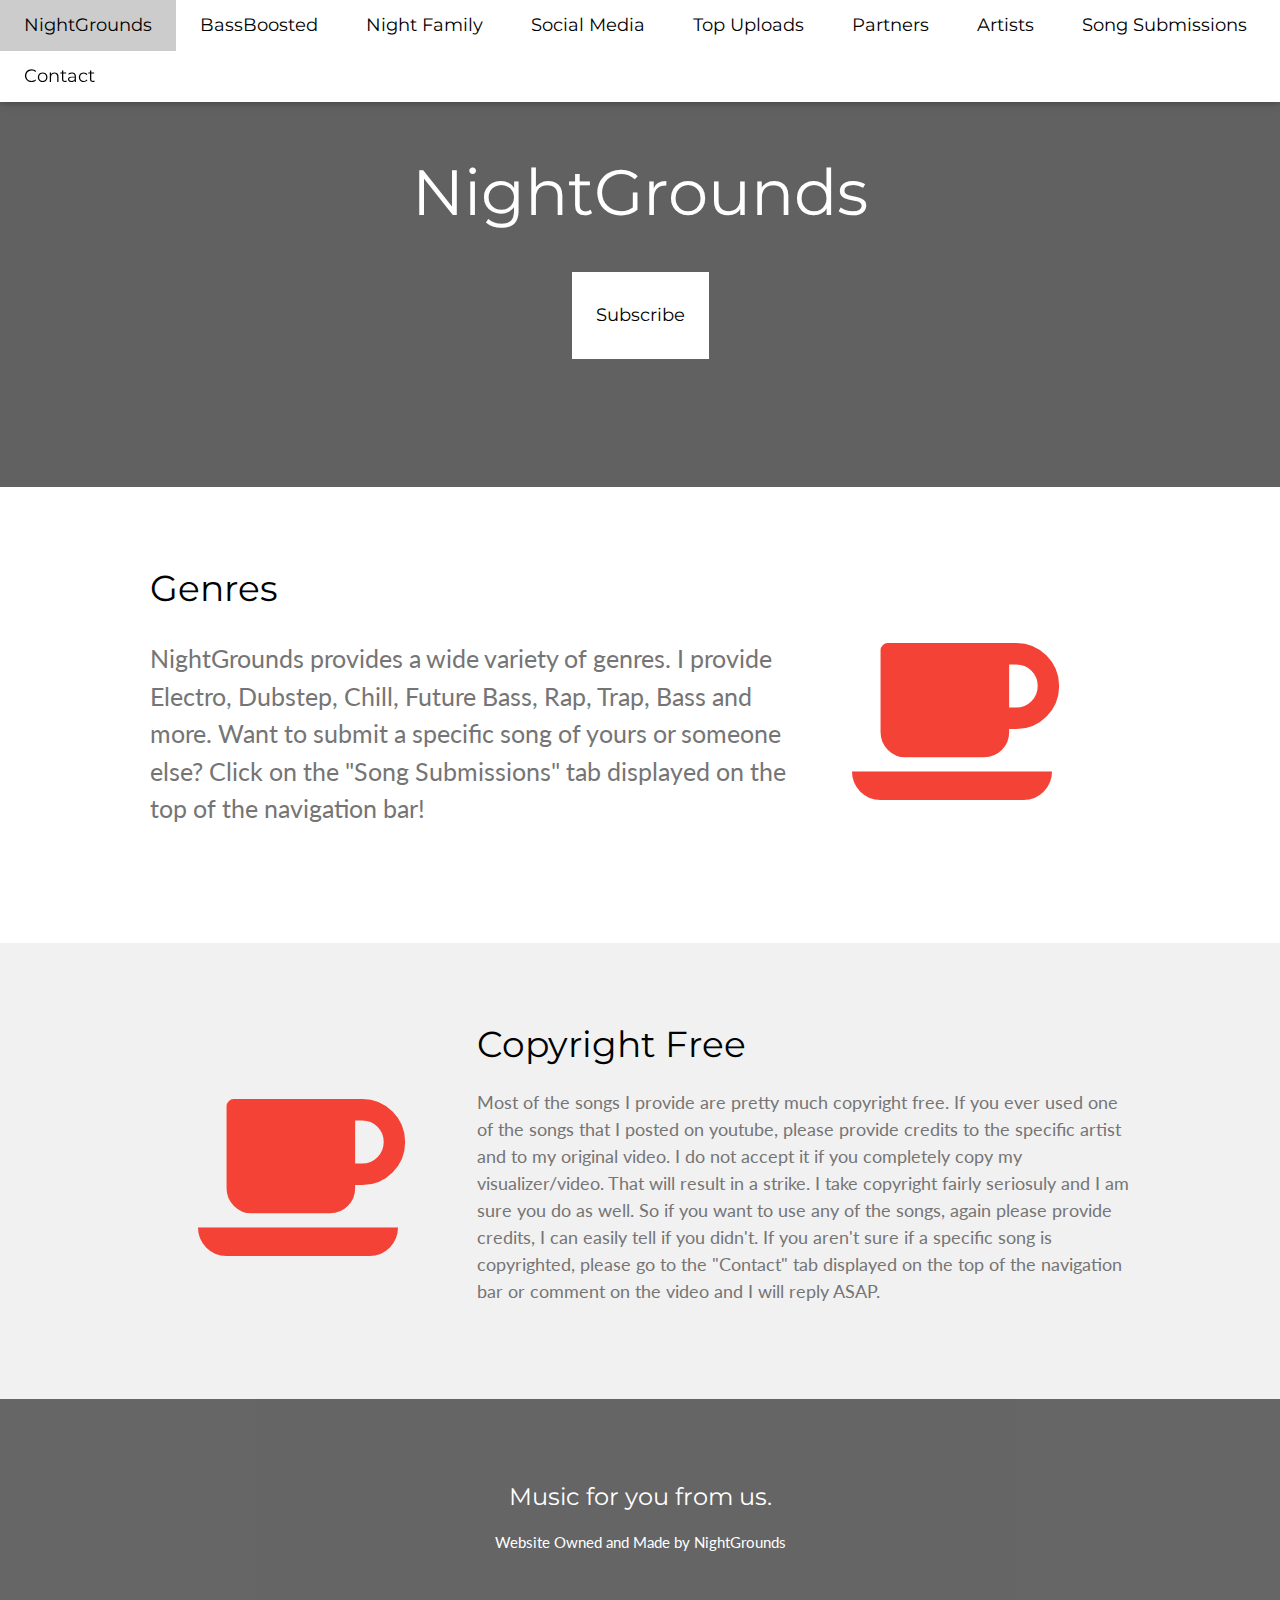
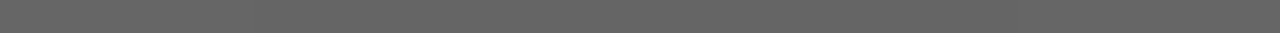
<file: index.html>
<!DOCTYPE html>
<html>
<title>NightGrounds</title>
<meta charset="UTF-8">
<meta name="viewport" content="width=device-width, initial-scale=1">
<link rel="stylesheet" href="stylesheet1.css">
<link rel="stylesheet" href="https://fonts.googleapis.com/css?family=Lato">
<link rel="stylesheet" href="https://fonts.googleapis.com/css?family=Montserrat">
<link rel="stylesheet" href="https://cdnjs.cloudflare.com/ajax/libs/font-awesome/4.7.0/css/font-awesome.min.css">
<style>
body,h1,h2,h3,h4,h5,h6 {font-family: "Lato", sans-serif}
.w3-bar,h1,button {font-family: "Montserrat", sans-serif}
.fa-anchor,.fa-coffee {font-size:200px}
</style>
<body>

<!-- Navbar -->
<div class="w3-top">
  <div class="w3-bar w3-white w3-card-2 w3-left-align w3-large">
    <a class="w3-bar-item w3-button w3-hide-medium w3-hide-large w3-right w3-padding-large w3-hover-white w3-large w3-dark-grey" href="javascript:void(0);" onclick="myFunction()" title="Toggle Navigation Menu"><i class="fa fa-bars"></i></a>
    <a href="index.html" class="w3-bar-item w3-button w3-padding-large w3-white">NightGrounds</a>
    <a href="bassboosted.html" class="w3-bar-item w3-button w3-hide-small w3-padding-large w3-hover-white">BassBoosted</a>
    <a href="nightfamily.html" class="w3-bar-item w3-button w3-hide-small w3-padding-large w3-hover-white">Night Family</a>
    <a href="socialmedia.html" class="w3-bar-item w3-button w3-hide-small w3-padding-large w3-hover-white">Social Media</a>
    <a href="topuploads.html" class="w3-bar-item w3-button w3-hide-small w3-padding-large w3-hover-white">Top Uploads</a>
    <a href="partners.html" class="w3-bar-item w3-button w3-hide-small w3-padding-large w3-hover-white">Partners</a>
    <a href="artists.html" class="w3-bar-item w3-button w3-hide-small w3-padding-large w3-hover-white">Artists</a>
    <a href="submissions.html" class="w3-bar-item w3-button w3-hide-small w3-padding-large w3-hover-white">Song Submissions</a>
    <a href="contact.html" class="w3-bar-item w3-button w3-hide-small w3-padding-large w3-hover-white">Contact</a>
  </div>

  <!-- Navbar on small screens -->
  <div id="navDemo" class="w3-bar-block w3-white w3-hide w3-hide-large w3-hide-medium w3-large">
    <a href="index.html" class="w3-bar-item w3-button w3-padding-large w3-white">NightGrounds</a>
    <a href="bassboosted.html" class="w3-bar-item w3-button w3-padding-large w3-hover-white">BassBoosted</a>
    <a href="nightfamily.html" class="w3-bar-item w3-button w3-padding-large w3-hover-white">Night Family</a>
    <a href="socialmedia.html" class="w3-bar-item w3-button w3-padding-large w3-hover-white">Social Media</a>
    <a href="topuploads.html" class="w3-bar-item w3-button w3-padding-large w3-hover-white">Top Uploads</a>
    <a href="partners.html" class="w3-bar-item w3-button w3-padding-large w3-hover-white">Partners</a>
    <a href="artists.html" class="w3-bar-item w3-button w3-padding-large w3-hover-white">Artists</a>
    <a href="submissions.html" class="w3-bar-item w3-button w3-padding-large w3-hover-white">Song Submissions</a>
    <a href="contact.html" class="w3-bar-item w3-button w3-padding-large w3-hover-white">Contact</a>
  </div>
</div>

<!-- Header -->
<header class="w3-container w3-dark-grey w3-center" style="padding:128px 16px">
  <h1 class="w3-margin w3-jumbo">NightGrounds</h1>
  <a href="https://www.youtube.com/channel/UC54p-HPolYomSZv9WicvOBw?sub_confirmation=1" style="text-decoration: none;"><button class="w3-button w3-white w3-padding-large w3-large w3-margin-top"><p style="font-color:black;">Subscribe</p></button></a>
</header>

<!-- First Grid -->
<div class="w3-row-padding w3-padding-64 w3-container">
  <div class="w3-content">
    <div class="w3-twothird">
      <h1>Genres</h1>
      <p class="w3-text-grey" style="font-size: 25px;">NightGrounds provides a wide variety of genres. I provide Electro, Dubstep, Chill, Future Bass, Rap, Trap, Bass and more. Want to submit a specific song of yours or someone else? Click on the "Song Submissions" tab displayed on the top of the navigation bar!</p>
    </div>
    <div class="w3-third w3-center">
      <i class="fa fa-coffee w3-padding-64 w3-text-color w3-margin-right"></i>
    </div>
  </div>
</div>

<!-- Second Grid -->
<div class="w3-row-padding w3-light-grey w3-padding-64 w3-container">
  <div class="w3-content">
    <div class="w3-third w3-center">
      <i class="fa fa-coffee w3-padding-64 w3-text-color w3-margin-right"></i>
    </div>

    <div class="w3-twothird">
      <h1>Copyright Free</h1>
      <p class="w3-text-grey" style="font-size: 18px;">Most of the songs I provide are pretty much copyright free. If you ever used one of the songs that I posted on youtube, please provide credits to the specific artist and to my original video. I do not accept it if you completely copy my visualizer/video. That will result in a strike. I take copyright fairly seriosuly and I am sure you do as well. So if you want to use any of the songs, again please provide credits, I can easily tell if you didn't. If you aren't sure if a specific song is copyrighted, please go to the "Contact" tab displayed on the top of the navigation bar or comment on the video and I will reply ASAP.</p>
    </div>
  </div>
</div>

<div class="w3-container w3-black w3-center w3-opacity w3-padding-64">
    <h1 class="w3-margin w3-xlarge">Music for you from us.</h1>
    <center>
     <p>Website Owned and Made by NightGrounds</p>
     </center>
</div>

<script>
// Used to toggle the menu on small screens when clicking on the menu button
function myFunction() {
    var x = document.getElementById("navDemo");
    if (x.className.indexOf("w3-show") == -1) {
        x.className += " w3-show";
    } else {
        x.className = x.className.replace(" w3-show", "");
    }
}
</script>

</body>
</html>
</file>
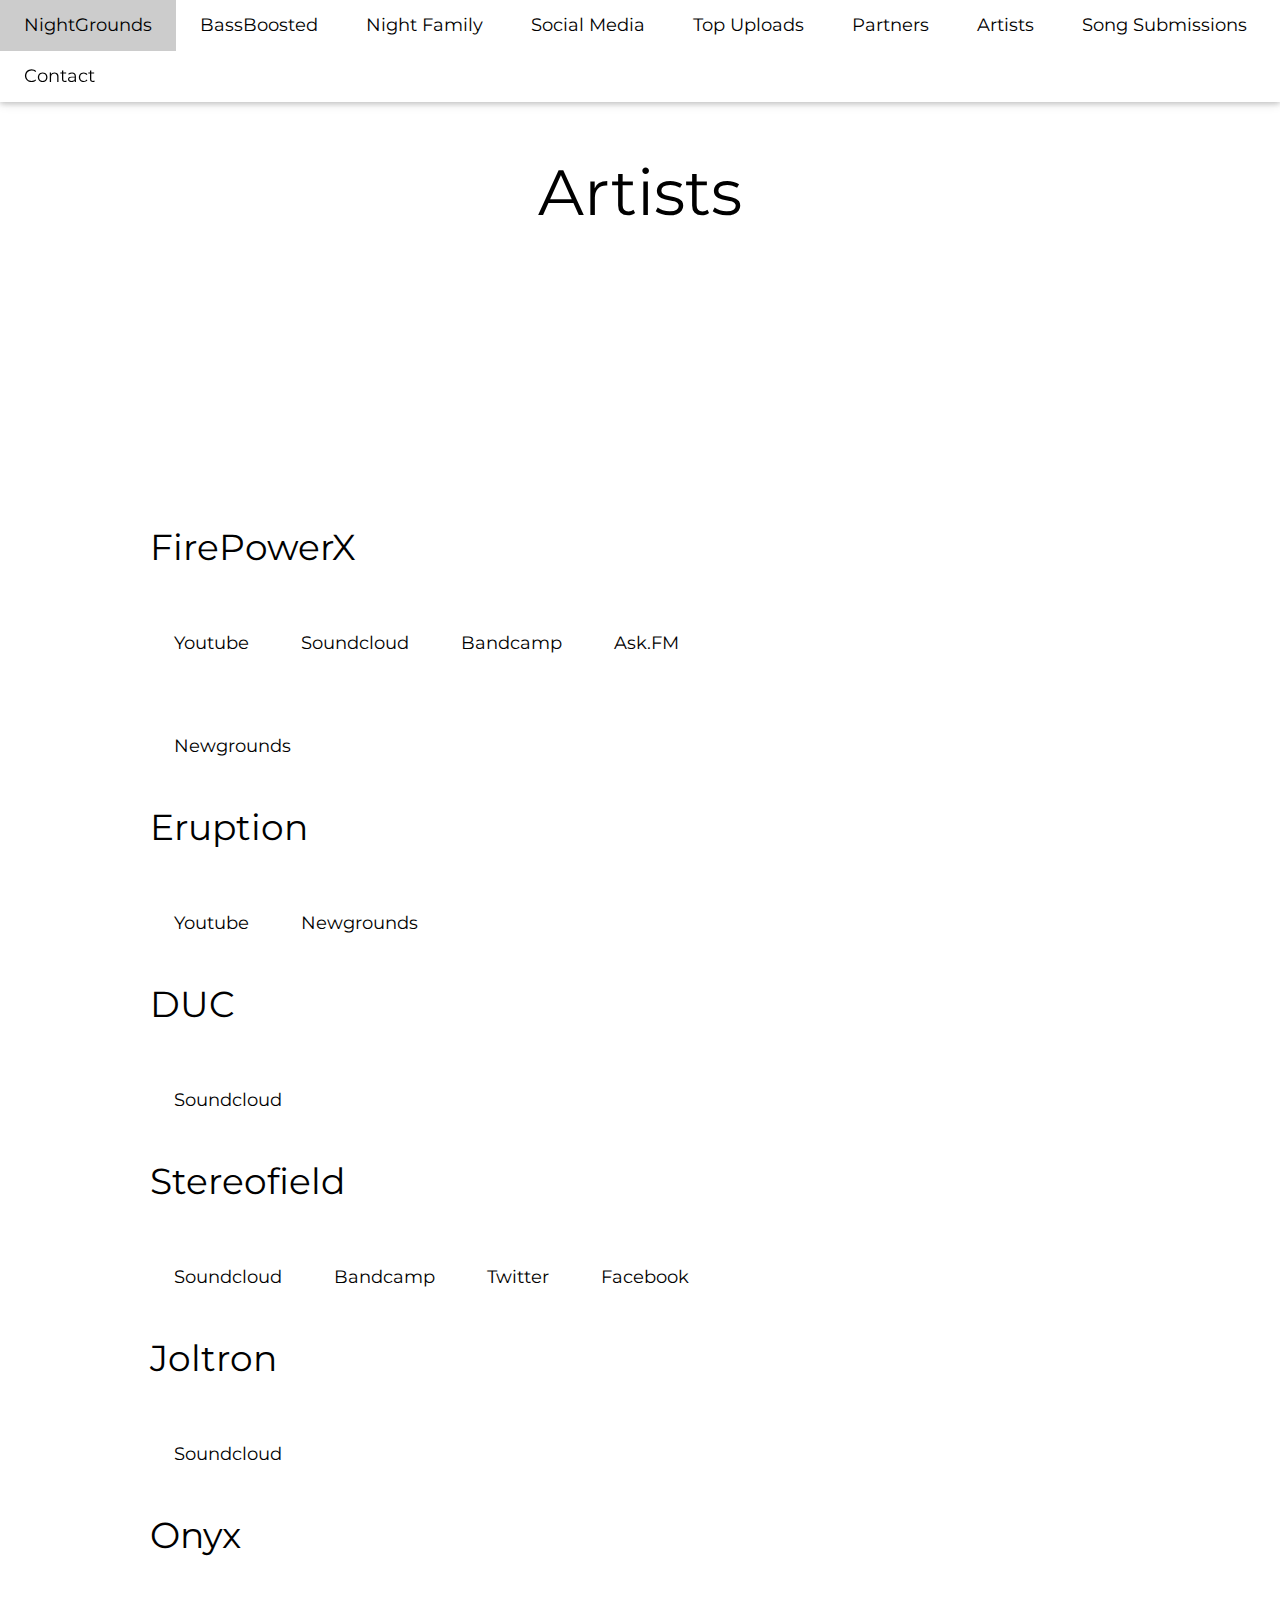
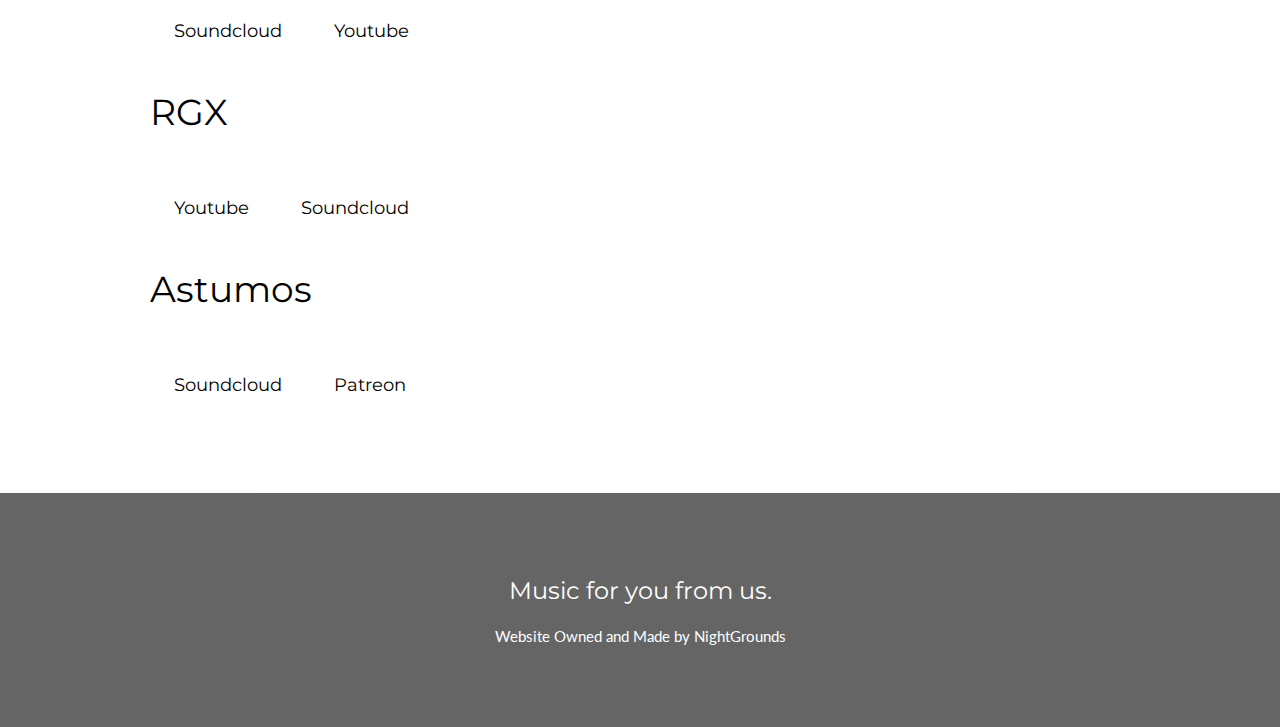
<file: artists.html>
<!DOCTYPE html>
<html>
<title>NightGrounds</title>
<meta charset="UTF-8">
<meta name="viewport" content="width=device-width, initial-scale=1">
<link rel="stylesheet" href="stylesheet1.css">
<link rel="stylesheet" href="https://fonts.googleapis.com/css?family=Lato">
<link rel="stylesheet" href="https://fonts.googleapis.com/css?family=Montserrat">
<link rel="stylesheet" href="https://cdnjs.cloudflare.com/ajax/libs/font-awesome/4.7.0/css/font-awesome.min.css">
<style>
body,h1,h2,h3,h4,h5,h6 {font-family: "Lato", sans-serif}
.w3-bar,h1,button {font-family: "Montserrat", sans-serif}
.fa-anchor,.fa-coffee {font-size:200px}
</style>
<body>

<!-- Navbar -->
<div class="w3-top">
  <div class="w3-bar w3-white w3-card-2 w3-left-align w3-large">
    <a class="w3-bar-item w3-button w3-hide-medium w3-hide-large w3-right w3-padding-large w3-hover-white w3-large w3-blue" href="javascript:void(0);" onclick="myFunction()" title="Toggle Navigation Menu"><i class="fa fa-bars"></i></a>
    <a href="index.html" class="w3-bar-item w3-button w3-padding-large w3-white">NightGrounds</a>
    <a href="bassboosted.html" class="w3-bar-item w3-button w3-hide-small w3-padding-large w3-hover-white">BassBoosted</a>
    <a href="nightfamily.html" class="w3-bar-item w3-button w3-hide-small w3-padding-large w3-hover-white">Night Family</a>
    <a href="socialmedia.html" class="w3-bar-item w3-button w3-hide-small w3-padding-large w3-hover-white">Social Media</a>
    <a href="topuploads.html" class="w3-bar-item w3-button w3-hide-small w3-padding-large w3-hover-white">Top Uploads</a>
    <a href="partners.html" class="w3-bar-item w3-button w3-hide-small w3-padding-large w3-hover-white">Partners</a>
    <a href="artists.html" class="w3-bar-item w3-button w3-hide-small w3-padding-large w3-hover-white">Artists</a>
    <a href="submissions.html" class="w3-bar-item w3-button w3-hide-small w3-padding-large w3-hover-white">Song Submissions</a>
    <a href="contact.html" class="w3-bar-item w3-button w3-hide-small w3-padding-large w3-hover-white">Contact</a>
  </div>

  <!-- Navbar on small screens -->
  <div id="navDemo" class="w3-bar-block w3-white w3-hide w3-hide-large w3-hide-medium w3-large">
    <a href="index.html" class="w3-bar-item w3-button w3-padding-large w3-white">NightGrounds</a>
    <a href="bassboosted.html" class="w3-bar-item w3-button w3-padding-large w3-hover-white">BassBoosted</a>
    <a href="nightfamily.html" class="w3-bar-item w3-button w3-padding-large w3-hover-white">Night Family</a>
    <a href="socialmedia.html" class="w3-bar-item w3-button w3-padding-large w3-hover-white">Social Media</a>
    <a href="topuploads.html" class="w3-bar-item w3-button w3-padding-large w3-hover-white">Top Uploads</a>
    <a href="partners.html" class="w3-bar-item w3-button w3-padding-large w3-hover-white">Partners</a>
    <a href="artists.html" class="w3-bar-item w3-button w3-padding-large w3-hover-white">Artists</a>
    <a href="submissions.html" class="w3-bar-item w3-button w3-padding-large w3-hover-white">Song Submissions</a>
    <a href="contact.html" class="w3-bar-item w3-button w3-padding-large w3-hover-white">Contact</a>
  </div>
</div>

<!-- Header -->
<header class="w3-container w3-blue w3-center" style="padding:128px 16px">
  <h1 class="w3-margin w3-jumbo">Artists</h1>
  <a style="text-decoration: none;"><button class="w3-color w3-padding-large w3-large w3-margin-top" style="opacity: 0;"><p style="font-color:black;"></p></button></a>
</header>

<!-- First Grid -->
<div class="w3-row-padding w3-padding-64 w3-container">
  <div class="w3-content">
    <div class="w3-twothird">
      <h1>FirePowerX</h1>
      <a href="https://www.youtube.com/channel/UCOfEFzBXIGqqn5FofBQXJkg" style="text-decoration: none;">
        <button class="w3-button w3-blue w3-padding-large w3-large w3-margin-top">
          <p style="font-color:black;">
            Youtube
          </p>
        </button>
      </a>

      <a href="https://soundcloud.com/firepowerxmusic" style="text-decoration: none;">
        <button class="w3-button w3-blue w3-padding-large w3-large w3-margin-top">
          <p style="font-color:black;">
            Soundcloud
          </p>
        </button>
      </a>

      <a href="https://firepowerx.bandcamp.com/" style="text-decoration: none;">
        <button class="w3-button w3-blue w3-padding-large w3-large w3-margin-top">
          <p style="font-color:black;">
            Bandcamp
          </p>
        </button>
      </a>

      <a href="http://ask.fm/FirePowerX" style="text-decoration: none;">
        <button class="w3-button w3-blue w3-padding-large w3-large w3-margin-top">
          <p style="font-color:black;">
            Ask.FM
          </p>
        </button>
      </a>

      <a href="http://firepowerx.newgrounds.com/" style="text-decoration: none;">
        <button class="w3-button w3-blue w3-padding-large w3-large w3-margin-top">
          <p style="font-color:black;">
            Newgrounds
          </p>
        </button>
      </a>


      <h1>Eruption</h1>
      <a href="https://www.youtube.com/channel/UCAWSus79WMp4a09m2pY0SjQ" style="text-decoration: none;">
        <button class="w3-button w3-blue w3-padding-large w3-large w3-margin-top">
          <p style="font-color:black;">
            Youtube
          </p>
        </button>
      </a>

      <a href="http://3ruptiongamez.newgrounds.com/" style="text-decoration: none;">
        <button class="w3-button w3-blue w3-padding-large w3-large w3-margin-top">
          <p style="font-color:black;">
            Newgrounds
          </p>
        </button>
      </a>


      <h1>DUC</h1>
      <a href="https://www.soundcloud.com/officialduc" style="text-decoration: none;">
        <button class="w3-button w3-blue w3-padding-large w3-large w3-margin-top">
          <p style="font-color:black;">
            Soundcloud
          </p>
        </button>
      </a>


      <h1>Stereofield</h1>
      <a href="https://soundcloud.com/stereofld" style="text-decoration: none;">
        <button class="w3-button w3-blue w3-padding-large w3-large w3-margin-top">
          <p style="font-color:black;">
            Soundcloud
          </p>
        </button>
      </a>

      <a href="https://stereofield2015.bandcamp.com/" style="text-decoration: none;">
        <button class="w3-button w3-blue w3-padding-large w3-large w3-margin-top">
          <p style="font-color:black;">
            Bandcamp
          </p>
        </button>
      </a>

      <a href="http://twitter.com/stereofield2015" style="text-decoration: none;">
        <button class="w3-button w3-blue w3-padding-large w3-large w3-margin-top">
          <p style="font-color:black;">
            Twitter
          </p>
        </button>
      </a>

      <a href="http://fb.me/stereofld" style="text-decoration: none;">
        <button class="w3-button w3-blue w3-padding-large w3-large w3-margin-top">
          <p style="font-color:black;">
            Facebook
          </p>
        </button>
      </a>


      <h1>Joltron</h1>
      <a href="https://soundcloud.com/joltronofficial" style="text-decoration: none;">
        <button class="w3-button w3-blue w3-padding-large w3-large w3-margin-top">
          <p style="font-color:black;">
            Soundcloud
          </p>
        </button>
      </a>


      <h1>Onyx</h1>
      <a href="https://soundcloud.com/user-745222585" style="text-decoration: none;">
        <button class="w3-button w3-blue w3-padding-large w3-large w3-margin-top">
          <p style="font-color:black;">
            Soundcloud
          </p>
        </button>
      </a>

      <a href="https://www.youtube.com/channel/UCIQId9YpRp0c4LKvz6wxEhw" style="text-decoration: none;">
        <button class="w3-button w3-blue w3-padding-large w3-large w3-margin-top">
          <p style="font-color:black;">
            Youtube
          </p>
        </button>
      </a>


      <h1>RGX</h1>
      <a href="https://www.youtube.com/channel/UCu20nXSCUL8rW8mChQXpTfQ" style="text-decoration: none;">
        <button class="w3-button w3-blue w3-padding-large w3-large w3-margin-top">
          <p style="font-color:black;">
            Youtube
          </p>
        </button>
      </a>

      <a href="https://soundcloud.com/roughgeneratorxarmy" style="text-decoration: none;">
        <button class="w3-button w3-blue w3-padding-large w3-large w3-margin-top">
          <p style="font-color:black;">
            Soundcloud
          </p>
        </button>
      </a>


      <h1>Astumos</h1>
      <a href="https://soundcloud.com/astumos" style="text-decoration: none;">
        <button class="w3-button w3-blue w3-padding-large w3-large w3-margin-top">
          <p style="font-color:black;">
            Soundcloud
          </p>
        </button>
      </a>

      <a href="https://www.patreon.com/astumos" style="text-decoration: none;">
        <button class="w3-button w3-blue w3-padding-large w3-large w3-margin-top">
          <p style="font-color:black;">
            Patreon
          </p>
        </button>
      </a>

    </div>
  </div>
</div>

<div class="w3-container w3-black w3-center w3-opacity w3-padding-64">
    <h1 class="w3-margin w3-xlarge">Music for you from us.</h1>
    <center>
     <p>Website Owned and Made by NightGrounds</p>
     </center>
</div>

<script>
// Used to toggle the menu on small screens when clicking on the menu button
function myFunction() {
    var x = document.getElementById("navDemo");
    if (x.className.indexOf("w3-show") == -1) {
        x.className += " w3-show";
    } else {
        x.className = x.className.replace(" w3-show", "");
    }
}
</script>

</body>
</html>
</file>
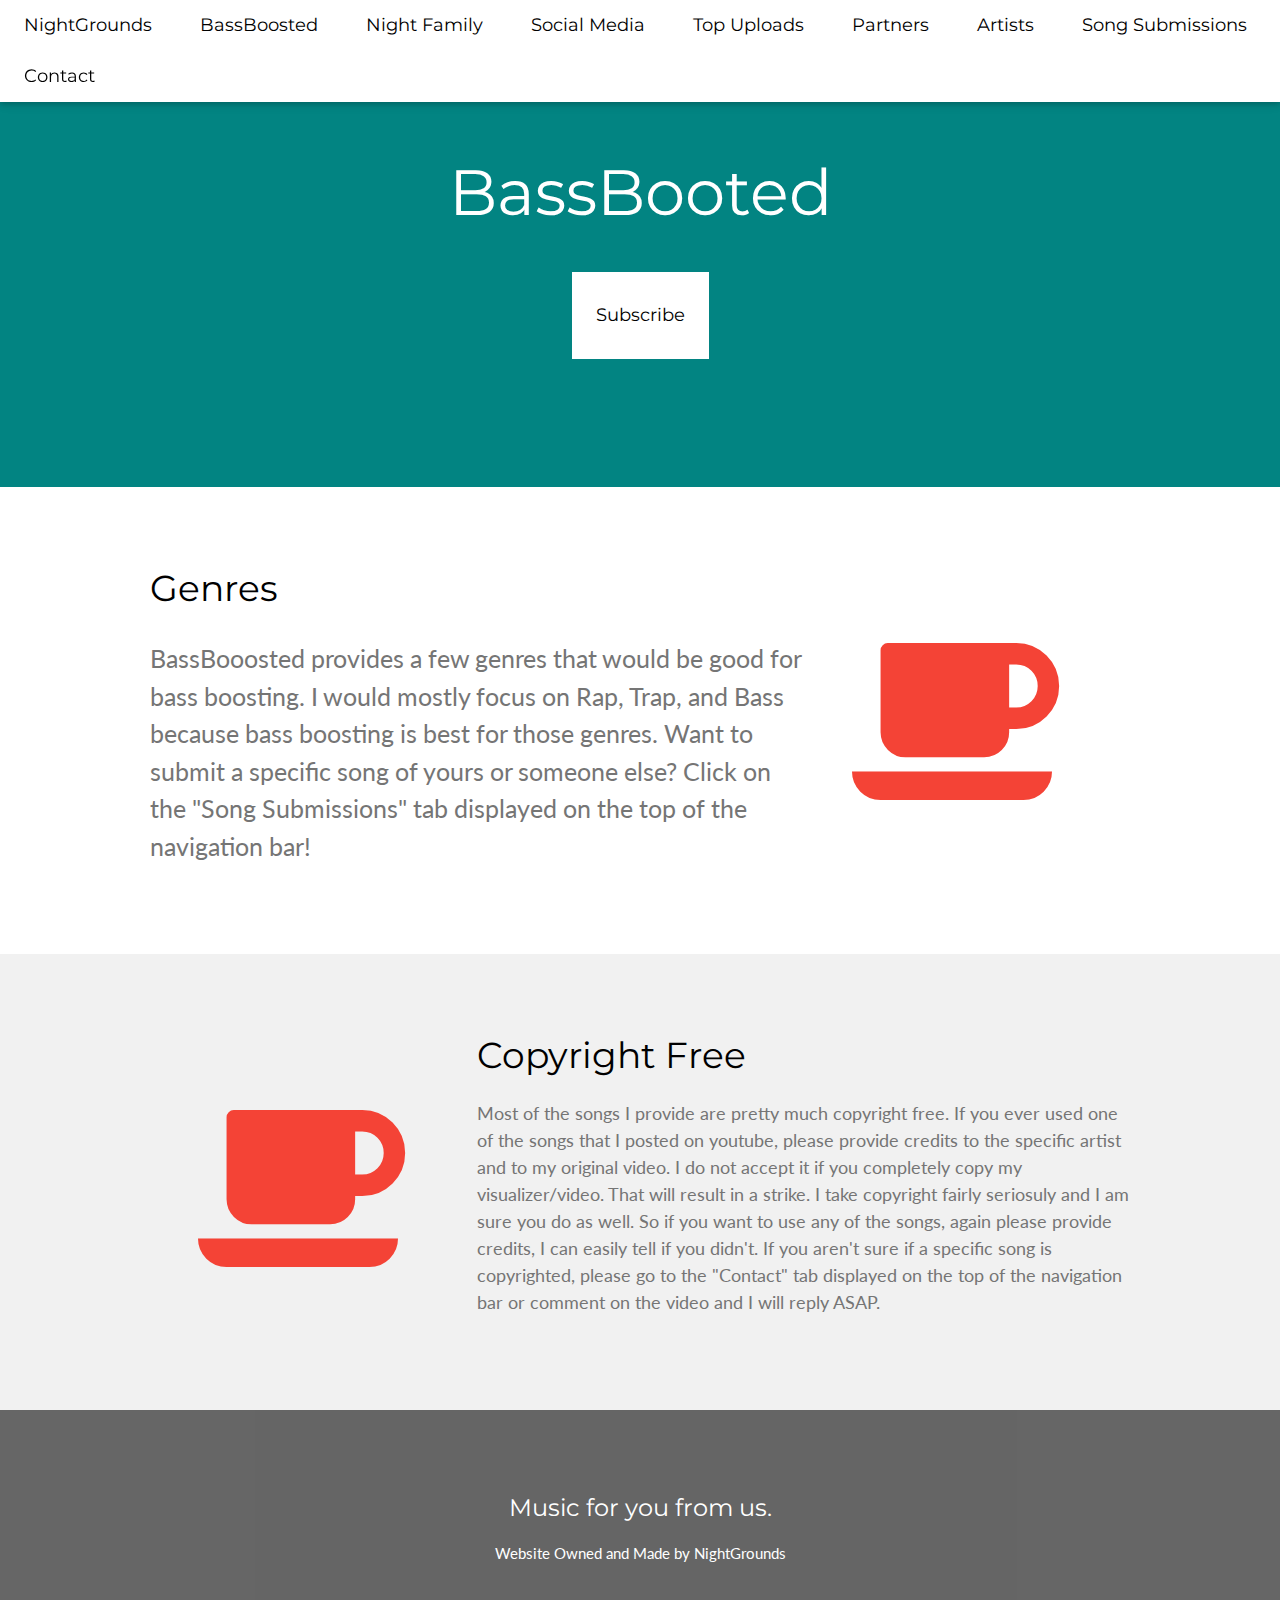
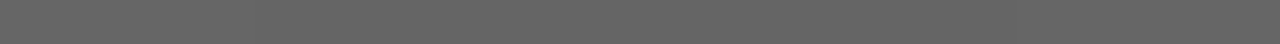
<file: bassboosted.html>
<!DOCTYPE html>
<html>
<title>BassBoosted</title>
<meta charset="UTF-8">
<meta name="viewport" content="width=device-width, initial-scale=1">
<link rel="stylesheet" href="stylesheet1.css">
<link rel="stylesheet" href="https://fonts.googleapis.com/css?family=Lato">
<link rel="stylesheet" href="https://fonts.googleapis.com/css?family=Montserrat">
<link rel="stylesheet" href="https://cdnjs.cloudflare.com/ajax/libs/font-awesome/4.7.0/css/font-awesome.min.css">
<style>
body,h1,h2,h3,h4,h5,h6 {font-family: "Lato", sans-serif}
.w3-bar,h1,button {font-family: "Montserrat", sans-serif}
.fa-anchor,.fa-coffee {font-size:200px}
</style>
<body>

  <!-- Navbar -->
  <div class="w3-top">
    <div class="w3-bar w3-white  w3-card-2 w3-left-align w3-large">
      <a class="w3-bar-item w3-button w3-hide-medium w3-hide-large w3-right w3-padding-large w3-hover-white w3-large w3-aqua" href="javascript:void(0);" onclick="myFunction()" title="Toggle Navigation Menu"><i class="fa fa-bars"></i></a>
      <a href="index.html" class="w3-bar-item w3-button w3-hide-small w3-padding-large w3-hover-white">NightGrounds</a>
      <a href="bassboosted.html" class="w3-bar-item w3-button w3-padding-large w3-white">BassBoosted</a>
      <a href="nightfamily.html" class="w3-bar-item w3-button w3-hide-small w3-padding-large w3-hover-white">Night Family</a>
      <a href="socialmedia.html" class="w3-bar-item w3-button w3-hide-small w3-padding-large w3-hover-white">Social Media</a>
      <a href="topuploads.html" class="w3-bar-item w3-button w3-hide-small w3-padding-large w3-hover-white">Top Uploads</a>
      <a href="partners.html" class="w3-bar-item w3-button w3-hide-small w3-padding-large w3-hover-white">Partners</a>
      <a href="artists.html" class="w3-bar-item w3-button w3-hide-small w3-padding-large w3-hover-white">Artists</a>
      <a href="submissions.html" class="w3-bar-item w3-button w3-hide-small w3-padding-large w3-hover-white">Song Submissions</a>
      <a href="contact.html" class="w3-bar-item w3-button w3-hide-small w3-padding-large w3-hover-white">Contact</a>
    </div>

    <!-- Navbar on small screens -->
    <div id="navDemo" class="w3-bar-block w3-white w3-hide w3-hide-large w3-hide-medium w3-large">
      <a href="index.html" class="w3-bar-item w3-button w3-padding-large w3-white">NightGrounds</a>
      <a href="bassboosted.html" class="w3-bar-item w3-button w3-padding-large w3-hover-white">BassBoosted</a>
      <a href="nightfamily.html" class="w3-bar-item w3-button w3-padding-large w3-hover-white">Night Family</a>
      <a href="socialmedia.html" class="w3-bar-item w3-button w3-padding-large w3-hover-white">Social Media</a>
      <a href="topuploads.html" class="w3-bar-item w3-button w3-padding-large w3-hover-white">Top Uploads</a>
      <a href="partners.html" class="w3-bar-item w3-button w3-padding-large w3-hover-white">Partners</a>
      <a href="artists.html" class="w3-bar-item w3-button w3-padding-large w3-hover-white">Artists</a>
      <a href="submissions.html" class="w3-bar-item w3-button w3-padding-large w3-hover-white">Song Submissions</a>
      <a href="contact.html" class="w3-bar-item w3-button w3-padding-large w3-hover-white">Contact</a>
    </div>
  </div>

<!-- Header -->
<header class="w3-container w3-center w3-aqua" style="padding:128px 16px">
  <h1 class="w3-margin w3-jumbo">BassBooted</h1>
  <a href="https://www.youtube.com/channel/UC9S3O88STJam7hkjHAjcBpw?sub_confirmation=1" style="text-decoration: none;"><button class="w3-button w3-white w3-padding-large w3-large w3-margin-top"><p style="font-color:black;">Subscribe</p></button></a>
</header>

<!-- First Grid -->
<div class="w3-row-padding w3-padding-64 w3-container">
  <div class="w3-content">
    <div class="w3-twothird">
      <h1>Genres</h1>
      <p class="w3-text-grey" style="font-size: 25px;">BassBooosted provides a few genres that would be good for bass boosting. I would mostly focus on Rap, Trap, and Bass because bass boosting is best for those genres. Want to submit a specific song of yours or someone else? Click on the "Song Submissions" tab displayed on the top of the navigation bar!</p>
    </div>
    <div class="w3-third w3-center">
      <i class="fa fa-coffee w3-padding-64 w3-text-color w3-margin-right"></i>
    </div>
  </div>
</div>

<!-- Second Grid -->
<div class="w3-row-padding w3-light-grey w3-padding-64 w3-container">
  <div class="w3-content">
    <div class="w3-third w3-center">
      <i class="fa fa-coffee w3-padding-64 w3-text-color w3-margin-right"></i>
    </div>

    <div class="w3-twothird">
      <h1>Copyright Free</h1>
      <p class="w3-text-grey" style="font-size: 18px;">Most of the songs I provide are pretty much copyright free. If you ever used one of the songs that I posted on youtube, please provide credits to the specific artist and to my original video. I do not accept it if you completely copy my visualizer/video. That will result in a strike. I take copyright fairly seriosuly and I am sure you do as well. So if you want to use any of the songs, again please provide credits, I can easily tell if you didn't. If you aren't sure if a specific song is copyrighted, please go to the "Contact" tab displayed on the top of the navigation bar or comment on the video and I will reply ASAP.</p>
    </div>
  </div>
</div>

<div class="w3-container w3-black w3-center w3-opacity w3-padding-64">
    <h1 class="w3-margin w3-xlarge">Music for you from us.</h1>
    <center>
     <p>Website Owned and Made by NightGrounds</p>
     </center>
</div>

<script>
// Used to toggle the menu on small screens when clicking on the menu button
function myFunction() {
    var x = document.getElementById("navDemo");
    if (x.className.indexOf("w3-show") == -1) {
        x.className += " w3-show";
    } else {
        x.className = x.className.replace(" w3-show", "");
    }
}
</script>

</body>
</html>
</file>
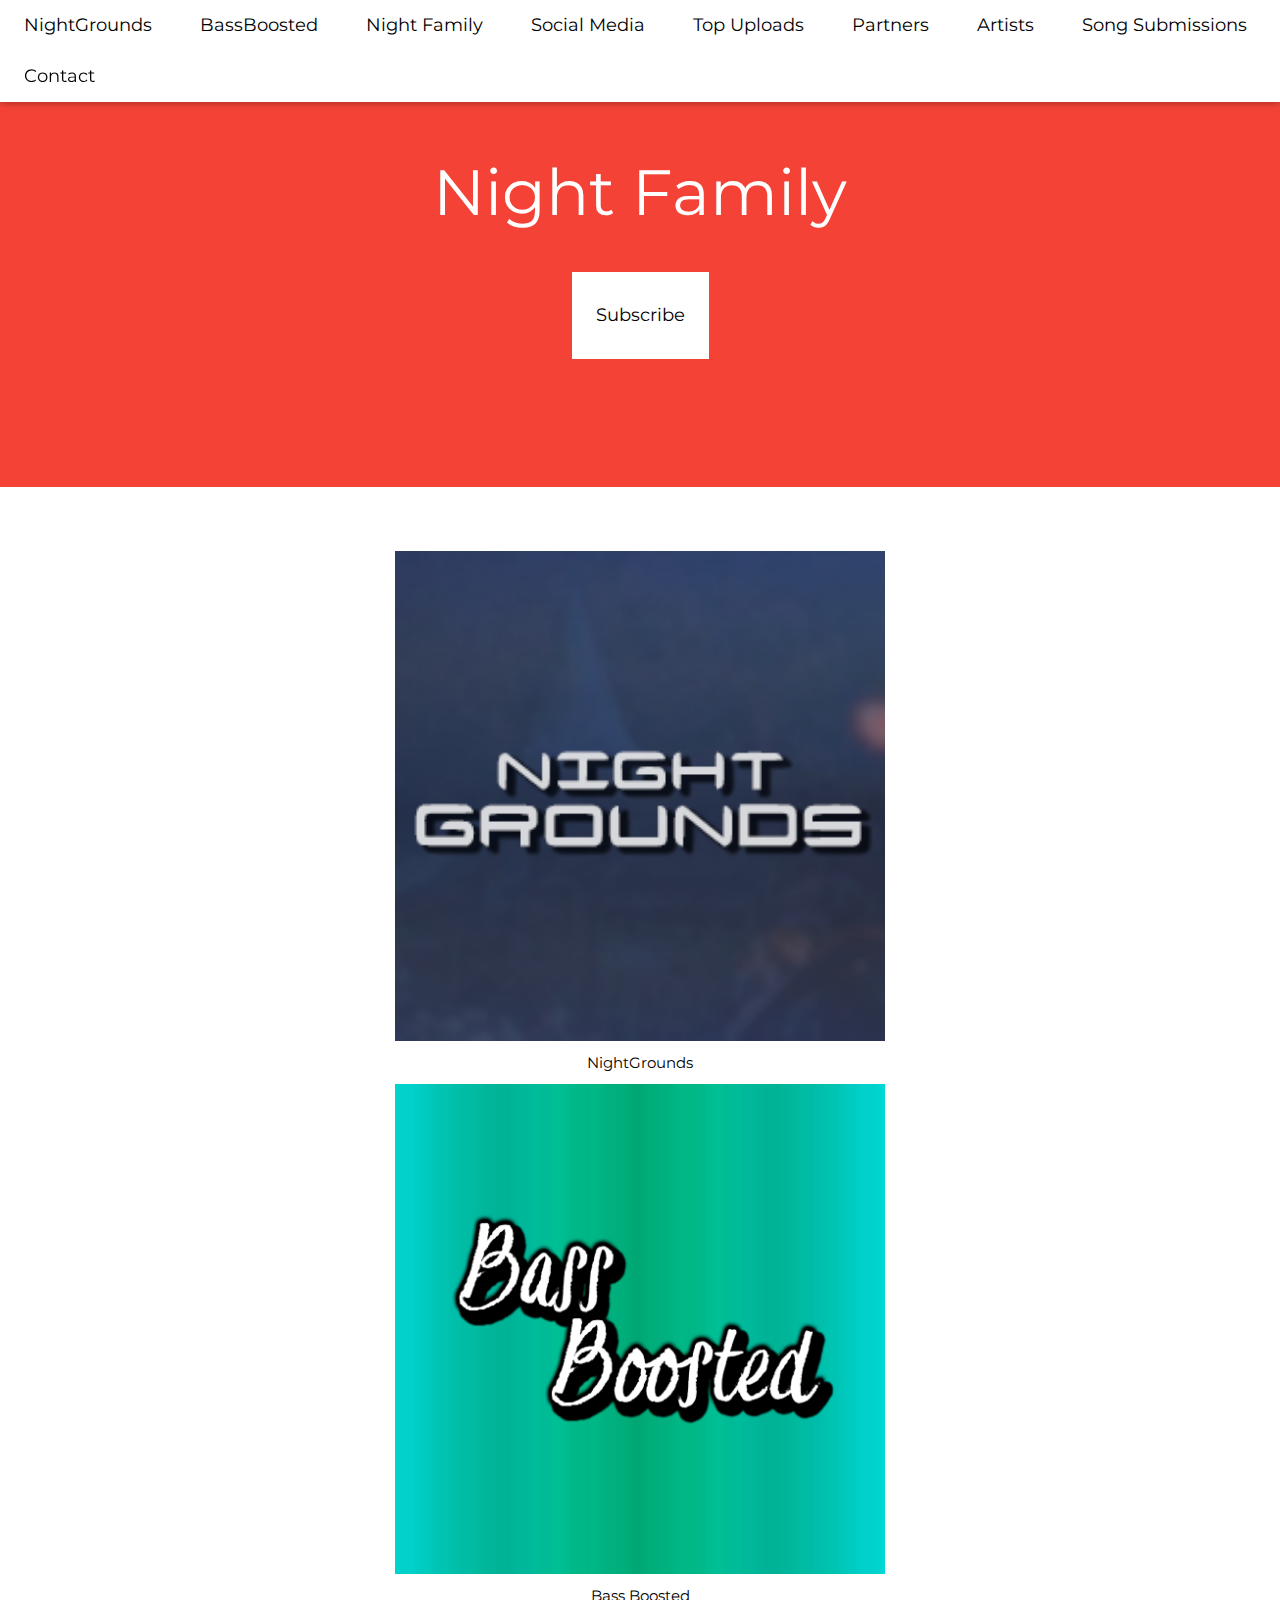
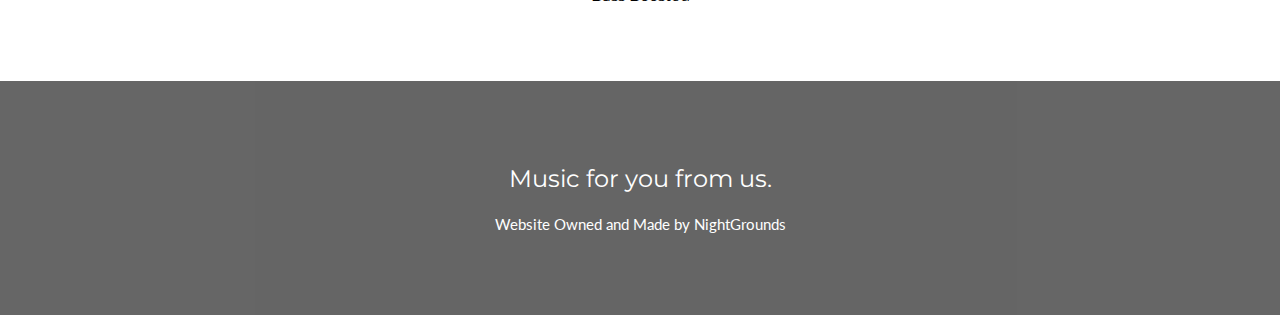
<file: nightfamily.html>
<!DOCTYPE html>
<html>
<title>Night Family</title>
<meta charset="UTF-8">
<meta name="viewport" content="width=device-width, initial-scale=1">
<link rel="stylesheet" href="stylesheet1.css">
<link rel="stylesheet" href="https://fonts.googleapis.com/css?family=Lato">
<link rel="stylesheet" href="https://fonts.googleapis.com/css?family=Montserrat">
<link rel="stylesheet" href="https://cdnjs.cloudflare.com/ajax/libs/font-awesome/4.7.0/css/font-awesome.min.css">
<style>
body,h1,h2,h3,h4,h5,h6 {font-family: "Lato", sans-serif}
.w3-bar,h1,button {font-family: "Montserrat", sans-serif}
.fa-anchor,.fa-coffee {font-size:200px}
</style>
<body>

  <!-- Navbar -->
  <div class="w3-top">
    <div class="w3-bar w3-white w3-card-2 w3-left-align w3-large">
      <a class="w3-bar-item w3-button w3-hide-medium w3-hide-large w3-right w3-padding-large w3-hover-white w3-large w3-color" href="javascript:void(0);" onclick="myFunction()" title="Toggle Navigation Menu"><i class="fa fa-bars"></i></a>
      <a href="index.html" class="w3-bar-item w3-button w3-hide-small w3-padding-large w3-hover-white">NightGrounds</a>
      <a href="bassboosted.html" class="w3-bar-item w3-button w3-hide-small w3-padding-large w3-hover-white">BassBoosted</a>
      <a href="nightfamily.html" class="w3-bar-item w3-button w3-padding-large w3-white">Night Family</a>
      <a href="socialmedia.html" class="w3-bar-item w3-button w3-hide-small w3-padding-large w3-hover-white">Social Media</a>
      <a href="topuploads.html" class="w3-bar-item w3-button w3-hide-small w3-padding-large w3-hover-white">Top Uploads</a>
      <a href="partners.html" class="w3-bar-item w3-button w3-hide-small w3-padding-large w3-hover-white">Partners</a>
      <a href="artists.html" class="w3-bar-item w3-button w3-hide-small w3-padding-large w3-hover-white">Artists</a>
      <a href="submissions.html" class="w3-bar-item w3-button w3-hide-small w3-padding-large w3-hover-white">Song Submissions</a>
      <a href="contact.html" class="w3-bar-item w3-button w3-hide-small w3-padding-large w3-hover-white">Contact</a>
    </div>

    <!-- Navbar on small screens -->
    <div id="navDemo" class="w3-bar-block w3-white w3-hide w3-hide-large w3-hide-medium w3-large">
      <a href="index.html" class="w3-bar-item w3-button w3-padding-large w3-white">NightGrounds</a>
      <a href="bassboosted.html" class="w3-bar-item w3-button w3-padding-large w3-hover-white">BassBoosted</a>
      <a href="nightfamily.html" class="w3-bar-item w3-button w3-padding-large w3-hover-white">Night Family</a>
      <a href="socialmedia.html" class="w3-bar-item w3-button w3-padding-large w3-hover-white">Social Media</a>
      <a href="topuploads.html" class="w3-bar-item w3-button w3-padding-large w3-hover-white">Top Uploads</a>
      <a href="partners.html" class="w3-bar-item w3-button w3-padding-large w3-hover-white">Partners</a>
      <a href="artists.html" class="w3-bar-item w3-button w3-padding-large w3-hover-white">Artists</a>
      <a href="submissions.html" class="w3-bar-item w3-button w3-padding-large w3-hover-white">Song Submissions</a>
      <a href="contact.html" class="w3-bar-item w3-button w3-padding-large w3-hover-white">Contact</a>
    </div>
  </div>

<!-- Header -->
<header class="w3-container w3-center w3-color" style="padding:128px 16px">
  <h1 class="w3-margin w3-jumbo">Night Family</h1>
  <a href="https://www.youtube.com/channel/UC9S3O88STJam7hkjHAjcBpw?sub_confirmation=1" style="text-decoration: none;"><button class="w3-button w3-white w3-padding-large w3-large w3-margin-top"><p style="font-color:black;">Subscribe</p></button></a>
</header>

<!-- First Grid -->
<div class="w3-row-padding w3-padding-64 w3-container">
  <div class="w3-content">
    <center>
    <div style="width: 50%">
      <a href="https://www.youtube.com/c/NightGrounds?sub_confirmation=1" style="text-decoration: none;">
    <img src="Pfp.png" style="width: 100%">
    <h1 style="font-size: 100%">
      NightGrounds
    </h1>
  </a>
  </div>
    <div style="width: 50%">
      <a href="https://www.youtube.com/channel/UC9S3O88STJam7hkjHAjcBpw?sub_confirmation=1" style="text-decoration: none;">
    <img src="BassBoosted.png" style="width: 100%">
    <h1 style="font-size: 100%">
      Bass Boosted
    </h1>
  </a>
  </div>
</center>
  </div>
</div>

<div class="w3-container w3-black w3-center w3-opacity w3-padding-64">
    <h1 class="w3-margin w3-xlarge">Music for you from us.</h1>
    <center>
     <p>Website Owned and Made by NightGrounds</p>
     </center>
</div>

<script>
// Used to toggle the menu on small screens when clicking on the menu button
function myFunction() {
    var x = document.getElementById("navDemo");
    if (x.className.indexOf("w3-show") == -1) {
        x.className += " w3-show";
    } else {
        x.className = x.className.replace(" w3-show", "");
    }
}
</script>

</body>
</html>
</file>
<file: stylesheet1.css>
/* W3.CSS 4.04 Apr 2017 by Jan Egil and Borge Refsnes */

html {
    box-sizing: border-box
}
*,
*:before,
*:after {
    box-sizing: inherit
}
/* Extract from normalize.css by Nicolas Gallagher and Jonathan Neal git.io/normalize */

html {
    -ms-text-size-adjust: 100%;
    -webkit-text-size-adjust: 100%
}
body {
    margin: 0
}
article,
aside,
details,
figcaption,
figure,
footer,
header,
main,
menu,
nav,
section,
summary {
    display: block
}
audio,
canvas,
progress,
video {
    display: inline-block
}
progress {
    vertical-align: baseline
}
audio:not([controls]) {
    display: none;
    height: 0
}
[hidden],
template {
    display: none
}
a {
    background-color: transparent;
    -webkit-text-decoration-skip: objects
}
a:active,
a:hover {
    outline-width: 0
}
abbr[title] {
    border-bottom: none;
    text-decoration: underline;
    text-decoration: underline dotted
}
dfn {
    font-style: italic
}
mark {
    background: #ff0;
    color: #000
}
small {
    font-size: 80%
}
sub,
sup {
    font-size: 75%;
    line-height: 0;
    position: relative;
    vertical-align: baseline
}
sub {
    bottom: -0.25em
}
sup {
    top: -0.5em
}
figure {
    margin: 1em 40px
}
img {
    border-style: none
}
svg:not(:root) {
    overflow: hidden
}
code,
kbd,
pre,
samp {
    font-family: monospace, monospace;
    font-size: 1em
}
hr {
    box-sizing: content-box;
    height: 0;
    overflow: visible
}
button,
input,
select,
textarea {
    font: inherit;
    margin: 0
}
optgroup {
    font-weight: bold
}
button,
input {
    overflow: visible
}
button,
select {
    text-transform: none
}
button,
html [type=button],
[type=reset],
[type=submit] {
    -webkit-appearance: button
}
button::-moz-focus-inner,
[type=button]::-moz-focus-inner,
[type=reset]::-moz-focus-inner,
[type=submit]::-moz-focus-inner {
    border-style: none;
    padding: 0
}
button:-moz-focusring,
[type=button]:-moz-focusring,
[type=reset]:-moz-focusring,
[type=submit]:-moz-focusring {
    outline: 1px dotted ButtonText
}
fieldset {
    border: 1px solid #c0c0c0;
    margin: 0 2px;
    padding: .35em .625em .75em
}
legend {
    color: inherit;
    display: table;
    max-width: 100%;
    padding: 0;
    white-space: normal
}
textarea {
    overflow: auto
}
[type=checkbox],
[type=radio] {
    padding: 0
}
[type=number]::-webkit-inner-spin-button,
[type=number]::-webkit-outer-spin-button {
    height: auto
}
[type=search] {
    -webkit-appearance: textfield;
    outline-offset: -2px
}
[type=search]::-webkit-search-cancel-button,
[type=search]::-webkit-search-decoration {
    -webkit-appearance: none
}
::-webkit-input-placeholder {
    color: inherit;
    opacity: 0.54
}
::-webkit-file-upload-button {
    -webkit-appearance: button;
    font: inherit
}
/* End extract */

html,
body {
    font-family: Verdana, sans-serif;
    font-size: 15px;
    line-height: 1.5
}
html {
    overflow-x: hidden
}
h1 {
    font-size: 36px
}
h2 {
    font-size: 30px
}
h3 {
    font-size: 24px
}
h4 {
    font-size: 20px
}
h5 {
    font-size: 18px
}
h6 {
    font-size: 16px
}
.w3-serif {
    font-family: serif
}
h1,
h2,
h3,
h4,
h5,
h6 {
    font-family: "Segoe UI", Arial, sans-serif;
    font-weight: 400;
    margin: 10px 0
}
.w3-wide {
    letter-spacing: 4px
}
hr {
    border: 0;
    border-top: 1px solid #eee;
    margin: 20px 0
}
.w3-image {
    max-width: 100%;
    height: auto
}
img {
    margin-bottom: -5px
}
a {
    color: inherit
}
.w3-table,
.w3-table-all {
    border-collapse: collapse;
    border-spacing: 0;
    width: 100%;
    display: table
}
.w3-table-all {
    border: 1px solid #ccc
}
.w3-bordered tr,
.w3-table-all tr {
    border-bottom: 1px solid #ddd
}
.w3-striped tbody tr:nth-child(even) {
    background-color: #f1f1f1
}
.w3-table-all tr:nth-child(odd) {
    background-color: #fff
}
.w3-table-all tr:nth-child(even) {
    background-color: #f1f1f1
}
.w3-hoverable tbody tr:hover,
.w3-ul.w3-hoverable li:hover {
    background-color: #ccc
}
.w3-centered tr th,
.w3-centered tr td {
    text-align: center
}
.w3-table td,
.w3-table th,
.w3-table-all td,
.w3-table-all th {
    padding: 8px 8px;
    display: table-cell;
    text-align: left;
    vertical-align: top
}
.w3-table th:first-child,
.w3-table td:first-child,
.w3-table-all th:first-child,
.w3-table-all td:first-child {
    padding-left: 16px
}
.w3-btn,
.w3-button {
    border: none;
    display: inline-block;
    outline: 0;
    padding: 8px 16px;
    vertical-align: middle;
    overflow: hidden;
    text-decoration: none;
    color: inherit;
    background-color: inherit;
    text-align: center;
    cursor: pointer;
    white-space: nowrap
}
.w3-btn:hover {
    box-shadow: 0 8px 16px 0 rgba(0, 0, 0, 0.2), 0 6px 20px 0 rgba(0, 0, 0, 0.19)
}
.w3-btn,
.w3-button {
    -webkit-touch-callout: none;
    -webkit-user-select: none;
    -khtml-user-select: none;
    -moz-user-select: none;
    -ms-user-select: none;
    user-select: none
}
.w3-disabled,
.w3-btn:disabled,
.w3-button:disabled {
    cursor: not-allowed;
    opacity: 0.3
}
.w3-disabled *,
:disabled * {
    pointer-events: none
}
.w3-btn.w3-disabled:hover,
.w3-btn:disabled:hover {
    box-shadow: none
}
.w3-badge,
.w3-tag {
    background-color: #000;
    color: #fff;
    display: inline-block;
    padding-left: 8px;
    padding-right: 8px;
    text-align: center
}
.w3-badge {
    border-radius: 50%
}
.w3-ul {
    list-style-type: none;
    padding: 0;
    margin: 0
}
.w3-ul li {
    padding: 8px 16px;
    border-bottom: 1px solid #ddd
}
.w3-ul li:last-child {
    border-bottom: none
}
.w3-tooltip,
.w3-display-container {
    position: relative
}
.w3-tooltip .w3-text {
    display: none
}
.w3-tooltip:hover .w3-text {
    display: inline-block
}
.w3-ripple:active {
    opacity: 0.5
}
.w3-ripple {
    transition: opacity 0s
}
.w3-input {
    padding: 8px;
    display: block;
    border: none;
    border-bottom: 1px solid #ccc;
    width: 100%
}
.w3-select {
    padding: 9px 0;
    width: 100%;
    border: none;
    border-bottom: 1px solid #ccc
}
.w3-dropdown-click,
.w3-dropdown-hover {
    position: relative;
    display: inline-block;
    cursor: pointer
}
.w3-dropdown-hover:hover .w3-dropdown-content {
    display: block;
    z-index: 1
}
.w3-dropdown-hover:first-child,
.w3-dropdown-click:hover {
    background-color: #ccc;
    color: #000
}
.w3-dropdown-hover:hover > .w3-button:first-child,
.w3-dropdown-click:hover > .w3-button:first-child {
    background-color: #ccc;
    color: #000
}
.w3-dropdown-content {
    cursor: auto;
    color: #000;
    background-color: #fff;
    display: none;
    position: absolute;
    min-width: 160px;
    margin: 0;
    padding: 0
}
.w3-check,
.w3-radio {
    width: 24px;
    height: 24px;
    position: relative;
    top: 6px
}
.w3-sidebar {
    height: 100%;
    width: 200px;
    background-color: #fff;
    position: fixed!important;
    z-index: 1;
    overflow: auto
}
.w3-bar-block .w3-dropdown-hover,
.w3-bar-block .w3-dropdown-click {
    width: 100%
}
.w3-bar-block .w3-dropdown-hover .w3-dropdown-content,
.w3-bar-block .w3-dropdown-click .w3-dropdown-content {
    min-width: 100%
}
.w3-bar-block .w3-dropdown-hover .w3-button,
.w3-bar-block .w3-dropdown-click .w3-button {
    width: 100%;
    text-align: left;
    padding: 8px 16px
}
.w3-main,
#main {
    transition: margin-left .4s
}
.w3-modal {
    z-index: 3;
    display: none;
    padding-top: 100px;
    position: fixed;
    left: 0;
    top: 0;
    width: 100%;
    height: 100%;
    overflow: auto;
    background-color: rgb(0, 0, 0);
    background-color: rgba(0, 0, 0, 0.4)
}
.w3-modal-content {
    margin: auto;
    background-color: #fff;
    position: relative;
    padding: 0;
    outline: 0;
    width: 600px
}
.w3-bar {
    width: 100%;
    overflow: hidden
}
.w3-center .w3-bar {
    display: inline-block;
    width: auto
}
.w3-bar .w3-bar-item {
    padding: 8px 16px;
    float: left;
    width: auto;
    border: none;
    outline: none;
    display: block
}
.w3-bar .w3-dropdown-hover,
.w3-bar .w3-dropdown-click {
    position: static;
    float: left
}
.w3-bar .w3-button {
    white-space: normal
}
.w3-bar-block .w3-bar-item {
    width: 100%;
    display: block;
    padding: 8px 16px;
    text-align: left;
    border: none;
    outline: none;
    white-space: normal;
    float: none
}
.w3-bar-block.w3-center .w3-bar-item {
    text-align: center
}
.w3-block {
    display: block;
    width: 100%
}
.w3-responsive {
    overflow-x: auto
}
.w3-container:after,
.w3-container:before,
.w3-panel:after,
.w3-panel:before,
.w3-row:after,
.w3-row:before,
.w3-row-padding:after,
.w3-row-padding:before,
.w3-cell-row:before,
.w3-cell-row:after,
.w3-clear:after,
.w3-clear:before,
.w3-bar:before,
.w3-bar:after {
    content: "";
    display: table;
    clear: both
}
.w3-col,
.w3-half,
.w3-third,
.w3-twothird,
.w3-threequarter,
.w3-quarter {
    float: left;
    width: 100%
}
.w3-col.s1 {
    width: 8.33333%
}
.w3-col.s2 {
    width: 16.66666%
}
.w3-col.s3 {
    width: 24.99999%
}
.w3-col.s4 {
    width: 33.33333%
}
.w3-col.s5 {
    width: 41.66666%
}
.w3-col.s6 {
    width: 49.99999%
}
.w3-col.s7 {
    width: 58.33333%
}
.w3-col.s8 {
    width: 66.66666%
}
.w3-col.s9 {
    width: 74.99999%
}
.w3-col.s10 {
    width: 83.33333%
}
.w3-col.s11 {
    width: 91.66666%
}
.w3-col.s12 {
    width: 99.99999%
}
@media (min-width: 601px) {
    .w3-col.m1 {
        width: 8.33333%
    }
    .w3-col.m2 {
        width: 16.66666%
    }
    .w3-col.m3,
    .w3-quarter {
        width: 24.99999%
    }
    .w3-col.m4,
    .w3-third {
        width: 33.33333%
    }
    .w3-col.m5 {
        width: 41.66666%
    }
    .w3-col.m6,
    .w3-half {
        width: 49.99999%
    }
    .w3-col.m7 {
        width: 58.33333%
    }
    .w3-col.m8,
    .w3-twothird {
        width: 66.66666%
    }
    .w3-col.m9,
    .w3-threequarter {
        width: 74.99999%
    }
    .w3-col.m10 {
        width: 83.33333%
    }
    .w3-col.m11 {
        width: 91.66666%
    }
    .w3-col.m12 {
        width: 99.99999%
    }
}
@media (min-width: 993px) {
    .w3-col.l1 {
        width: 8.33333%
    }
    .w3-col.l2 {
        width: 16.66666%
    }
    .w3-col.l3 {
        width: 24.99999%
    }
    .w3-col.l4 {
        width: 33.33333%
    }
    .w3-col.l5 {
        width: 41.66666%
    }
    .w3-col.l6 {
        width: 49.99999%
    }
    .w3-col.l7 {
        width: 58.33333%
    }
    .w3-col.l8 {
        width: 66.66666%
    }
    .w3-col.l9 {
        width: 74.99999%
    }
    .w3-col.l10 {
        width: 83.33333%
    }
    .w3-col.l11 {
        width: 91.66666%
    }
    .w3-col.l12 {
        width: 99.99999%
    }
}
.w3-content {
    max-width: 980px;
    margin: auto
}
.w3-rest {
    overflow: hidden
}
.w3-cell-row {
    display: table;
    width: 100%
}
.w3-cell {
    display: table-cell
}
.w3-cell-top {
    vertical-align: top
}
.w3-cell-middle {
    vertical-align: middle
}
.w3-cell-bottom {
    vertical-align: bottom
}
.w3-hide {
    display: none!important
}
.w3-show-block,
.w3-show {
    display: block!important
}
.w3-show-inline-block {
    display: inline-block!important
}
@media (max-width: 600px) {
    .w3-modal-content {
        margin: 0 10px;
        width: auto!important
    }
    .w3-modal {
        padding-top: 30px
    }
    .w3-dropdown-hover.w3-mobile .w3-dropdown-content,
    .w3-dropdown-click.w3-mobile .w3-dropdown-content {
        position: relative
    }
    .w3-hide-small {
        display: none!important
    }
    .w3-mobile {
        display: block;
        width: 100%!important
    }
    .w3-bar-item.w3-mobile,
    .w3-dropdown-hover.w3-mobile,
    .w3-dropdown-click.w3-mobile {
        text-align: center
    }
    .w3-dropdown-hover.w3-mobile,
    .w3-dropdown-hover.w3-mobile .w3-btn,
    .w3-dropdown-hover.w3-mobile .w3-button,
    .w3-dropdown-click.w3-mobile,
    .w3-dropdown-click.w3-mobile .w3-btn,
    .w3-dropdown-click.w3-mobile .w3-button {
        width: 100%
    }
}
@media (max-width: 768px) {
    .w3-modal-content {
        width: 500px
    }
    .w3-modal {
        padding-top: 50px
    }
}
@media (min-width: 993px) {
    .w3-modal-content {
        width: 900px
    }
    .w3-hide-large {
        display: none!important
    }
    .w3-sidebar.w3-collapse {
        display: block!important
    }
}
@media (max-width: 992px) and (min-width: 601px) {
    .w3-hide-medium {
        display: none!important
    }
}
@media (max-width: 992px) {
    .w3-sidebar.w3-collapse {
        display: none
    }
    .w3-main {
        margin-left: 0!important;
        margin-right: 0!important
    }
}
.w3-top,
.w3-bottom {
    position: fixed;
    width: 100%;
    z-index: 1
}
.w3-top {
    top: 0
}
.w3-bottom {
    bottom: 0
}
.w3-overlay {
    position: fixed;
    display: none;
    width: 100%;
    height: 100%;
    top: 0;
    left: 0;
    right: 0;
    bottom: 0;
    background-color: rgba(0, 0, 0, 0.5);
    z-index: 2
}
.w3-display-topleft {
    position: absolute;
    left: 0;
    top: 0
}
.w3-display-topright {
    position: absolute;
    right: 0;
    top: 0
}
.w3-display-bottomleft {
    position: absolute;
    left: 0;
    bottom: 0
}
.w3-display-bottomright {
    position: absolute;
    right: 0;
    bottom: 0
}
.w3-display-middle {
    position: absolute;
    top: 50%;
    left: 50%;
    transform: translate(-50%, -50%);
    -ms-transform: translate(-50%, -50%)
}
.w3-display-left {
    position: absolute;
    top: 50%;
    left: 0%;
    transform: translate(0%, -50%);
    -ms-transform: translate(-0%, -50%)
}
.w3-display-right {
    position: absolute;
    top: 50%;
    right: 0%;
    transform: translate(0%, -50%);
    -ms-transform: translate(0%, -50%)
}
.w3-display-topmiddle {
    position: absolute;
    left: 50%;
    top: 0;
    transform: translate(-50%, 0%);
    -ms-transform: translate(-50%, 0%)
}
.w3-display-bottommiddle {
    position: absolute;
    left: 50%;
    bottom: 0;
    transform: translate(-50%, 0%);
    -ms-transform: translate(-50%, 0%)
}
.w3-display-container:hover .w3-display-hover {
    display: block
}
.w3-display-container:hover span.w3-display-hover {
    display: inline-block
}
.w3-display-hover {
    display: none
}
.w3-display-position {
    position: absolute
}
.w3-circle {
    border-radius: 50%
}
.w3-round-small {
    border-radius: 2px
}
.w3-round,
.w3-round-medium {
    border-radius: 4px
}
.w3-round-large {
    border-radius: 8px
}
.w3-round-xlarge {
    border-radius: 16px
}
.w3-round-xxlarge {
    border-radius: 32px
}
.w3-row-padding,
.w3-row-padding>.w3-half,
.w3-row-padding>.w3-third,
.w3-row-padding>.w3-twothird,
.w3-row-padding>.w3-threequarter,
.w3-row-padding>.w3-quarter,
.w3-row-padding>.w3-col {
    padding: 0 8px
}
.w3-container,
.w3-panel {
    padding: 0.01em 16px
}
.w3-panel {
    margin-top: 16px;
    margin-bottom: 16px
}
.w3-code,
.w3-codespan {
    font-family: Consolas, "courier new";
    font-size: 16px
}
.w3-code {
    width: auto;
    background-color: #fff;
    padding: 8px 12px;
    border-left: 4px solid #4CAF50;
    word-wrap: break-word
}
.w3-codespan {
    color: crimson;
    background-color: #f1f1f1;
    padding-left: 4px;
    padding-right: 4px;
    font-size: 110%
}
.w3-card,
.w3-card-2 {
    box-shadow: 0 2px 5px 0 rgba(0, 0, 0, 0.16), 0 2px 10px 0 rgba(0, 0, 0, 0.12)
}
.w3-card-4,
.w3-hover-shadow:hover {
    box-shadow: 0 4px 10px 0 rgba(0, 0, 0, 0.2), 0 4px 20px 0 rgba(0, 0, 0, 0.19)
}
.w3-spin {
    animation: w3-spin 2s infinite linear
}
@keyframes w3-spin {
    0% {
        transform: rotate(0deg)
    }
    100% {
        transform: rotate(359deg)
    }
}
.w3-animate-fading {
    animation: fading 10s infinite
}
@keyframes fading {
    0% {
        opacity: 0
    }
    50% {
        opacity: 1
    }
    100% {
        opacity: 0
    }
}
.w3-animate-opacity {
    animation: opac 0.8s
}
@keyframes opac {
    from {
        opacity: 0
    }
    to {
        opacity: 1
    }
}
.w3-animate-top {
    position: relative;
    animation: animatetop 0.4s
}
@keyframes animatetop {
    from {
        top: -300px;
        opacity: 0
    }
    to {
        top: 0;
        opacity: 1
    }
}
.w3-animate-left {
    position: relative;
    animation: animateleft 0.4s
}
@keyframes animateleft {
    from {
        left: -300px;
        opacity: 0
    }
    to {
        left: 0;
        opacity: 1
    }
}
.w3-animate-right {
    position: relative;
    animation: animateright 0.4s
}
@keyframes animateright {
    from {
        right: -300px;
        opacity: 0
    }
    to {
        right: 0;
        opacity: 1
    }
}
.w3-animate-bottom {
    position: relative;
    animation: animatebottom 0.4s
}
@keyframes animatebottom {
    from {
        bottom: -300px;
        opacity: 0
    }
    to {
        bottom: 0;
        opacity: 1
    }
}
.w3-animate-zoom {
    animation: animatezoom 0.6s
}
@keyframes animatezoom {
    from {
        transform: scale(0)
    }
    to {
        transform: scale(1)
    }
}
.w3-animate-input {
    transition: width 0.4s ease-in-out
}
.w3-animate-input:focus {
    width: 100%!important
}
.w3-opacity,
.w3-hover-opacity:hover {
    opacity: 0.60
}
.w3-opacity-off,
.w3-hover-opacity-off:hover {
    opacity: 1
}
.w3-opacity-max {
    opacity: 0.25
}
.w3-opacity-min {
    opacity: 0.75
}
.w3-greyscale-max,
.w3-grayscale-max,
.w3-hover-greyscale:hover,
.w3-hover-grayscale:hover {
    filter: grayscale(100%)
}
.w3-greyscale,
.w3-grayscale {
    filter: grayscale(75%)
}
.w3-greyscale-min,
.w3-grayscale-min {
    filter: grayscale(50%)
}
.w3-sepia {
    filter: sepia(75%)
}
.w3-sepia-max,
.w3-hover-sepia:hover {
    filter: sepia(100%)
}
.w3-sepia-min {
    filter: sepia(50%)
}
.w3-tiny {
    font-size: 10px!important
}
.w3-small {
    font-size: 12px!important
}
.w3-medium {
    font-size: 15px!important
}
.w3-large {
    font-size: 18px!important
}
.w3-xlarge {
    font-size: 24px!important
}
.w3-xxlarge {
    font-size: 36px!important
}
.w3-xxxlarge {
    font-size: 48px!important
}
.w3-jumbo {
    font-size: 64px!important
}
.w3-left-align {
    text-align: left!important
}
.w3-right-align {
    text-align: right!important
}
.w3-justify {
    text-align: justify!important
}
.w3-center {
    text-align: center!important
}
.w3-border-0 {
    border: 0!important
}
.w3-border {
    border: 1px solid #ccc!important
}
.w3-border-top {
    border-top: 1px solid #ccc!important
}
.w3-border-bottom {
    border-bottom: 1px solid #ccc!important
}
.w3-border-left {
    border-left: 1px solid #ccc!important
}
.w3-border-right {
    border-right: 1px solid #ccc!important
}
.w3-topbar {
    border-top: 6px solid #ccc!important
}
.w3-bottombar {
    border-bottom: 6px solid #ccc!important
}
.w3-leftbar {
    border-left: 6px solid #ccc!important
}
.w3-rightbar {
    border-right: 6px solid #ccc!important
}
.w3-section,
.w3-code {
    margin-top: 16px!important;
    margin-bottom: 16px!important
}
.w3-margin {
    margin: 16px!important
}
.w3-margin-top {
    margin-top: 16px!important
}
.w3-margin-bottom {
    margin-bottom: 16px!important
}
.w3-margin-left {
    margin-left: 16px!important
}
.w3-margin-right {
    margin-right: 16px!important
}
.w3-padding-small {
    padding: 4px 8px!important
}
.w3-padding {
    padding: 8px 16px!important
}
.w3-padding-large {
    padding: 12px 24px!important
}
.w3-padding-16 {
    padding-top: 16px!important;
    padding-bottom: 16px!important
}
.w3-padding-24 {
    padding-top: 24px!important;
    padding-bottom: 24px!important
}
.w3-padding-32 {
    padding-top: 32px!important;
    padding-bottom: 32px!important
}
.w3-padding-48 {
    padding-top: 48px!important;
    padding-bottom: 48px!important
}
.w3-padding-64 {
    padding-top: 64px!important;
    padding-bottom: 64px!important
}
.w3-left {
    float: left!important
}
.w3-right {
    float: right!important
}
.w3-button:hover {
    color: #000!important;
    background-color: #ccc!important
}
.w3-transparent,
.w3-hover-none:hover {
    background-color: transparent!important
}
.w3-hover-none:hover {
    box-shadow: none!important
}
/* Colors */
.w3-color,
.w3-hover-color:hover {
    color: #fff!important;
    background-color: #f44336!important
}
.w3-white,
.w3-hover-white:hover {
    color: #000!important;
    background-color: #fff!important
}
.w3-black,
.w3-hover-black:hover {
    color: #fff!important;
    background-color: #000!important
}
.w3-grey,
.w3-hover-grey:hover,
.w3-gray,
.w3-hover-gray:hover {
    color: #000!important;
    background-color: #bbb!important
}
.w3-light-grey,
.w3-hover-light-grey:hover,
.w3-light-gray,
.w3-hover-light-gray:hover {
    color: #000!important;
    background-color: #f1f1f1!important
}
.w3-dark-grey,
.w3-hover-dark-grey:hover,
.w3-dark-gray,
.w3-hover-dark-gray:hover {
    color: #fff!important;
    background-color: #616161!important
}
.w3-text-color,
.w3-hover-text-color:hover {
    color: #f44336!important
}
.w3-text-white,
.w3-hover-text-white:hover {
    color: #fff!important
}
.w3-text-black,
.w3-hover-text-black:hover {
    color: #000!important
}
.w3-text-grey,
.w3-hover-text-grey:hover,
.w3-text-gray,
.w3-hover-text-gray:hover {
    color: #757575!important
}
.w3-text-light-grey,
.w3-hover-text-light-grey:hover,
.w3-text-light-gray,
.w3-hover-text-light-gray:hover {
    color: #f1f1f1!important
}
.w3-text-dark-grey,
.w3-hover-text-dark-grey:hover,
.w3-text-dark-gray,
.w3-hover-text-dark-gray:hover {
    color: #3a3a3a!important
}
.w3-border-color,
.w3-hover-border-color:hover {
    border-color: #f44336!important
}
.w3-border-white,
.w3-hover-border-white:hover {
    border-color: #fff!important
}
.w3-border-black,
.w3-hover-border-black:hover {
    border-color: #000!important
}
.w3-border-grey,
.w3-hover-border-grey:hover,
.w3-border-gray,
.w3-hover-border-gray:hover {
    border-color: #bbb!important
}
.w3-aqua,
.w3-hover-aqua:hover {
    color: #FFF!important;
    background-color: #028482!important
}
</file>
